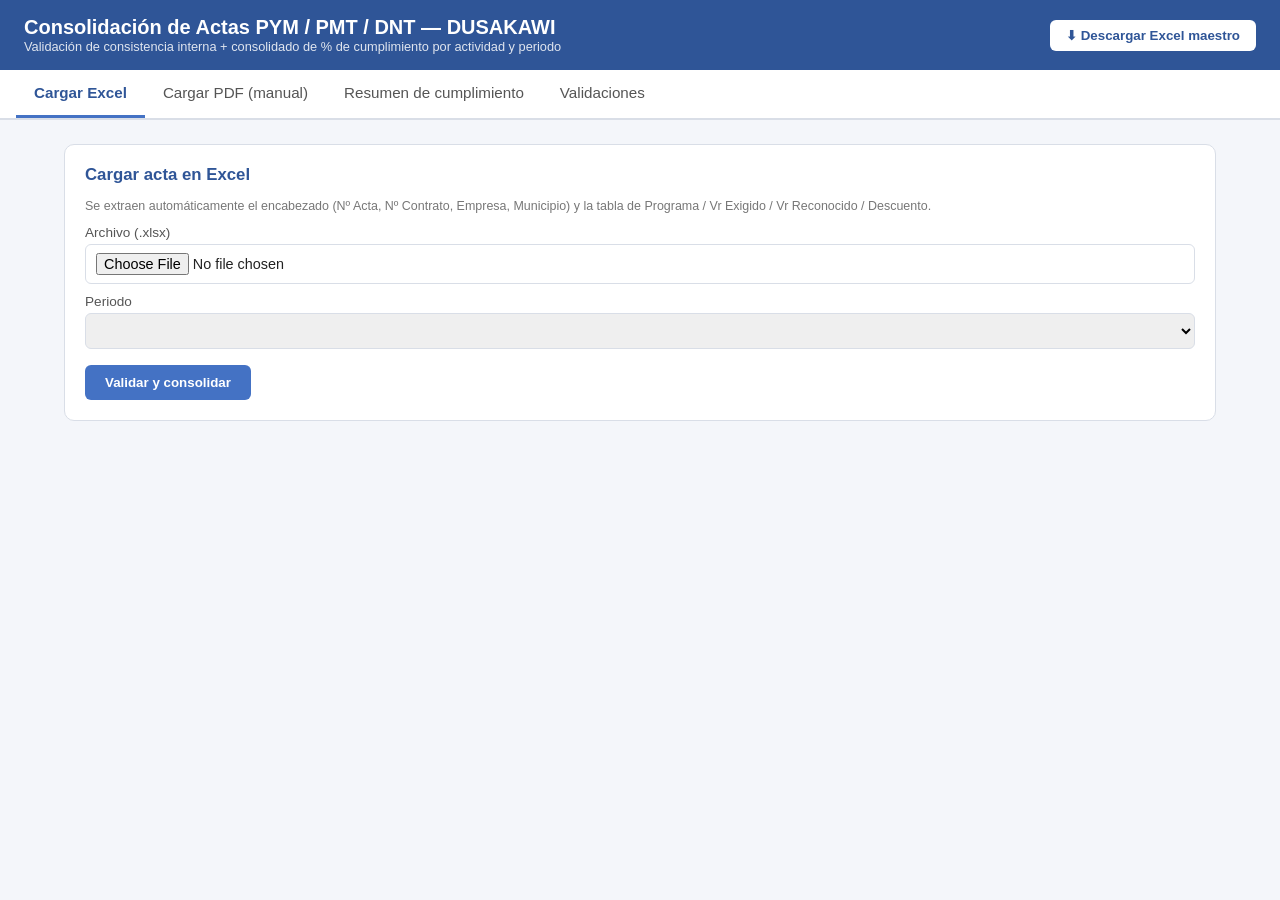
<file: webapp/templates/index.html>
<!DOCTYPE html>
<html lang="es">
<head>
<meta charset="UTF-8">
<meta name="viewport" content="width=device-width, initial-scale=1.0">
<title>Consolidación Actas PYM/PMT/DNT - DUSAKAWI</title>
<style>
  :root {
    --azul: #4472C4;
    --azul-osc: #2f5597;
    --verde: #2e7d32;
    --rojo: #c62828;
    --gris: #f4f6fa;
    --borde: #d9dee7;
  }
  * { box-sizing: border-box; }
  body {
    font-family: "Segoe UI", Arial, sans-serif;
    margin: 0;
    background: var(--gris);
    color: #222;
  }
  header {
    background: var(--azul-osc);
    color: white;
    padding: 16px 24px;
    display: flex;
    justify-content: space-between;
    align-items: center;
    flex-wrap: wrap;
    gap: 8px;
  }
  header h1 { font-size: 1.25rem; margin: 0; }
  header .sub { font-size: 0.8rem; opacity: 0.85; }
  #download-btn {
    background: #fff;
    color: var(--azul-osc);
    border: none;
    padding: 8px 16px;
    border-radius: 6px;
    font-weight: 600;
    cursor: pointer;
  }
  #download-btn:hover { background: #e8edf7; }
  nav {
    display: flex;
    background: white;
    border-bottom: 2px solid var(--borde);
    padding: 0 16px;
    overflow-x: auto;
  }
  nav button {
    background: none;
    border: none;
    padding: 14px 18px;
    font-size: 0.95rem;
    cursor: pointer;
    color: #555;
    border-bottom: 3px solid transparent;
    white-space: nowrap;
  }
  nav button.active {
    color: var(--azul-osc);
    border-bottom-color: var(--azul);
    font-weight: 600;
  }
  main { padding: 24px; max-width: 1200px; margin: 0 auto; }
  .tab { display: none; }
  .tab.active { display: block; }
  .card {
    background: white;
    border: 1px solid var(--borde);
    border-radius: 10px;
    padding: 20px;
    margin-bottom: 20px;
  }
  .card h2 { margin-top: 0; font-size: 1.05rem; color: var(--azul-osc); }
  label { display: block; font-size: 0.85rem; color: #555; margin-bottom: 4px; margin-top: 10px; }
  input[type=text], input[type=number], input[type=file], select {
    width: 100%;
    padding: 8px 10px;
    border: 1px solid var(--borde);
    border-radius: 6px;
    font-size: 0.9rem;
  }
  .grid2 { display: grid; grid-template-columns: 1fr 1fr; gap: 0 16px; }
  .grid3 { display: grid; grid-template-columns: 2fr 1fr 1fr 1fr auto; gap: 0 10px; align-items: end; }
  button.primary {
    margin-top: 16px;
    background: var(--azul);
    color: white;
    border: none;
    padding: 10px 20px;
    border-radius: 6px;
    font-weight: 600;
    cursor: pointer;
  }
  button.primary:hover { background: var(--azul-osc); }
  button.secondary {
    background: #eef1f7;
    color: #333;
    border: 1px solid var(--borde);
    padding: 8px 14px;
    border-radius: 6px;
    cursor: pointer;
    font-size: 0.85rem;
  }
  button.danger {
    background: #fde8e8;
    color: var(--rojo);
    border: 1px solid #f3b3b3;
    border-radius: 6px;
    padding: 6px 10px;
    cursor: pointer;
  }
  table { border-collapse: collapse; width: 100%; font-size: 0.85rem; }
  th, td { border: 1px solid var(--borde); padding: 6px 8px; text-align: left; }
  th { background: var(--azul); color: white; position: sticky; top: 0; }
  tr:nth-child(even) td { background: #fafbfd; }
  .ok { color: var(--verde); font-weight: 600; }
  .error-txt { color: var(--rojo); font-weight: 600; }
  .row-error td { background: #fdecea !important; }
  .pill {
    display: inline-block;
    padding: 2px 8px;
    border-radius: 10px;
    font-size: 0.75rem;
    font-weight: 600;
  }
  .pill.ok { background: #e4f4e6; color: var(--verde); }
  .pill.error { background: #fdecea; color: var(--rojo); }
  .table-wrap { overflow-x: auto; }
  .empty { color: #888; font-style: italic; padding: 12px 0; }
  .toolbar { display: flex; justify-content: space-between; align-items: center; margin-bottom: 10px; }
  .msg { margin-top: 14px; padding: 10px 14px; border-radius: 6px; font-size: 0.9rem; }
  .msg.ok { background: #e4f4e6; color: var(--verde); }
  .msg.error { background: #fdecea; color: var(--rojo); }
  .pct-cell { text-align: right; font-variant-numeric: tabular-nums; }
  .pct-100 { color: var(--verde); font-weight: 600; }
  .pct-bad { color: var(--rojo); font-weight: 600; }
  .hint { font-size: 0.78rem; color: #777; margin-top: 4px; }
</style>
</head>
<body>

<header>
  <div>
    <h1>Consolidación de Actas PYM / PMT / DNT — DUSAKAWI</h1>
    <div class="sub">Validación de consistencia interna + consolidado de % de cumplimiento por actividad y periodo</div>
  </div>
  <button id="download-btn" onclick="window.location='/api/download'">⬇ Descargar Excel maestro</button>
</header>

<nav>
  <button class="tab-btn active" data-tab="tab-xlsx">Cargar Excel</button>
  <button class="tab-btn" data-tab="tab-manual">Cargar PDF (manual)</button>
  <button class="tab-btn" data-tab="tab-resumen">Resumen de cumplimiento</button>
  <button class="tab-btn" data-tab="tab-validaciones">Validaciones</button>
</nav>

<main>

  <!-- TAB: Cargar Excel -->
  <section id="tab-xlsx" class="tab active">
    <div class="card">
      <h2>Cargar acta en Excel</h2>
      <p class="hint">Se extraen automáticamente el encabezado (Nº Acta, Nº Contrato, Empresa, Municipio) y la tabla de Programa / Vr Exigido / Vr Reconocido / Descuento.</p>
      <form id="form-xlsx">
        <label>Archivo (.xlsx)</label>
        <input type="file" name="file" accept=".xlsx" required>
        <label>Periodo</label>
        <select name="periodo" id="periodo-xlsx" required></select>
        <button class="primary" type="submit">Validar y consolidar</button>
      </form>
      <div id="resultado-xlsx"></div>
    </div>
  </section>

  <!-- TAB: Cargar PDF manual -->
  <section id="tab-manual" class="tab">
    <div class="card">
      <h2>Cargar acta en PDF (transcripción manual)</h2>
      <p class="hint">Los PDF de estas actas son escaneos sin texto seleccionable. Transcribe los valores del documento en este formulario.</p>
      <form id="form-manual">
        <div class="grid2">
          <div><label>Municipio</label><input type="text" name="municipio" required></div>
          <div><label>Nº Contrato</label><input type="text" name="contrato" required placeholder="Ej. 20013-061-PMT"></div>
          <div><label>Nº Acta</label><input type="text" name="acta_no" required placeholder="Ej. 20013-061-PMT-5"></div>
          <div><label>Periodo</label><select name="periodo" id="periodo-manual" required></select></div>
          <div><label>Meses evaluados</label><input type="text" name="meses" placeholder="Ej. ENE,FEB"></div>
          <div><label>Empresa</label><input type="text" name="empresa" value="DUSAKAWI IPSI"></div>
          <div><label>NIT</label><input type="text" name="nit"></div>
          <div><label>Régimen</label><input type="text" name="regimen" value="SUBSIDIADO"></div>
        </div>

        <h3 style="margin-top:22px;">Tabla de programas</h3>
        <div class="table-wrap">
          <table id="tabla-programas">
            <thead>
              <tr><th>Programa</th><th>Vr Exigido</th><th>Vr Reconocido</th><th>Descuento</th><th></th></tr>
            </thead>
            <tbody></tbody>
          </table>
        </div>
        <button type="button" class="secondary" onclick="agregarFilaPrograma()">+ Agregar actividad</button>

        <h3 style="margin-top:22px;">Total ejecución (según el acta)</h3>
        <div class="grid2">
          <div><label>Total Vr Exigido</label><input type="number" step="0.01" name="total_exigido"></div>
          <div><label>Total Vr Reconocido</label><input type="number" step="0.01" name="total_reconocido"></div>
          <div><label>Total Descuento</label><input type="number" step="0.01" name="total_descuento"></div>
        </div>

        <button class="primary" type="submit">Validar y consolidar</button>
      </form>
      <div id="resultado-manual"></div>
    </div>
  </section>

  <!-- TAB: Resumen -->
  <section id="tab-resumen" class="tab">
    <div class="card">
      <div class="toolbar">
        <h2 style="margin:0;">Resumen de % de cumplimiento por actividad</h2>
        <button class="secondary" onclick="cargarResumen()">↻ Actualizar</button>
      </div>
      <div id="resumen-contenido" class="table-wrap"></div>
    </div>
  </section>

  <!-- TAB: Validaciones -->
  <section id="tab-validaciones" class="tab">
    <div class="card">
      <div class="toolbar">
        <h2 style="margin:0;">Historial de validaciones</h2>
        <button class="secondary" onclick="cargarValidaciones()">↻ Actualizar</button>
      </div>
      <div id="validaciones-contenido" class="table-wrap"></div>
    </div>
  </section>

</main>

<script>
const PERIODOS = {{ periodos | tojson }};

function poblarSelectPeriodos(id) {
  const sel = document.getElementById(id);
  sel.innerHTML = PERIODOS.map(p => `<option value="${p.value}">${p.label}</option>`).join('');
}
poblarSelectPeriodos('periodo-xlsx');
poblarSelectPeriodos('periodo-manual');

// --- Navegación de tabs ---
document.querySelectorAll('.tab-btn').forEach(btn => {
  btn.addEventListener('click', () => {
    document.querySelectorAll('.tab-btn').forEach(b => b.classList.remove('active'));
    document.querySelectorAll('.tab').forEach(t => t.classList.remove('active'));
    btn.classList.add('active');
    document.getElementById(btn.dataset.tab).classList.add('active');
    if (btn.dataset.tab === 'tab-resumen') cargarResumen();
    if (btn.dataset.tab === 'tab-validaciones') cargarValidaciones();
  });
});

// --- Filas dinámicas de la tabla manual ---
function agregarFilaPrograma(valores) {
  const tbody = document.querySelector('#tabla-programas tbody');
  const tr = document.createElement('tr');
  const v = valores || {programa:'', vr_exigido:'', vr_reconocido:'', descuento:''};
  tr.innerHTML = `
    <td><input type="text" class="p-nombre" value="${v.programa}" placeholder="Nombre de la actividad"></td>
    <td><input type="number" step="0.01" class="p-exigido" value="${v.vr_exigido}"></td>
    <td><input type="number" step="0.01" class="p-reconocido" value="${v.vr_reconocido}"></td>
    <td><input type="number" step="0.01" class="p-descuento" value="${v.descuento}"></td>
    <td><button type="button" class="danger" onclick="this.closest('tr').remove()">✕</button></td>
  `;
  tbody.appendChild(tr);
}
const PROGRAMAS_TIPICOS = [
  "INDIVIDUALES PARA NIÑOS Y NIÑAS EN PRIMERA INFANCIA 1M - 5A",
  "INDIVIDUALES PARA NIÑOS Y NIÑAS EN INFANCIA 6 - 11 AÑOS",
  "INDIVIDUALES PARA LOS ADOLESCENTES 12 - 17 AÑOS",
  "INDIVIDUALES PARA LOS JOVENES 18 - 28 AÑOS",
  "INDIVIDUALES PARA LOS ADULTOS 29 - 59 AÑOS",
  "INDIVIDUALES PARA LOS ADULTOS MAYORES 60 A 80 Y MAS",
  "PAI",
  "MATERNO PERINATAL",
  "ATENCION POSPARTO",
  "DEMANDA INDUCIDA",
  "RUTA RIESGO CARDIOVASCULAR BAJA",
];
PROGRAMAS_TIPICOS.forEach(nombre => agregarFilaPrograma({programa: nombre, vr_exigido:'', vr_reconocido:'', descuento:''}));

// --- Render de resultados de validación ---
function renderResultado(container, data) {
  if (data.error) {
    container.innerHTML = `<div class="msg error">${data.error}</div>`;
    return;
  }
  const nErr = data.checks.filter(c => c.resultado === 'ERROR').length;
  const resumenMsg = nErr === 0
    ? `<div class="msg ok">✔ ${data.acta.municipio} — Contrato ${data.acta.contrato} — Acta ${data.acta.acta_no} — periodo ${data.periodo}: ${data.checks.length} chequeos, todos OK.</div>`
    : `<div class="msg error">⚠ ${data.acta.municipio} — Contrato ${data.acta.contrato} — Acta ${data.acta.acta_no} — periodo ${data.periodo}: ${nErr} de ${data.checks.length} chequeos con ERROR.</div>`;

  const filas = data.checks.map(c => `
    <tr class="${c.resultado === 'ERROR' ? 'row-error' : ''}">
      <td>${c.chequeo}</td>
      <td><span class="pill ${c.resultado === 'OK' ? 'ok' : 'error'}">${c.resultado}</span></td>
      <td>${c.detalle}</td>
    </tr>`).join('');

  container.innerHTML = resumenMsg + `
    <div class="table-wrap" style="margin-top:12px;">
      <table>
        <thead><tr><th>Chequeo</th><th>Resultado</th><th>Detalle</th></tr></thead>
        <tbody>${filas}</tbody>
      </table>
    </div>`;
}

// --- Form: Cargar Excel ---
document.getElementById('form-xlsx').addEventListener('submit', async (e) => {
  e.preventDefault();
  const container = document.getElementById('resultado-xlsx');
  container.innerHTML = '<div class="empty">Procesando...</div>';
  const fd = new FormData(e.target);
  const resp = await fetch('/api/upload-xlsx', { method: 'POST', body: fd });
  const data = await resp.json();
  renderResultado(container, data);
});

// --- Form: Cargar manual (PDF) ---
document.getElementById('form-manual').addEventListener('submit', async (e) => {
  e.preventDefault();
  const container = document.getElementById('resultado-manual');
  container.innerHTML = '<div class="empty">Procesando...</div>';
  const fd = new FormData(e.target);

  const programas = [];
  document.querySelectorAll('#tabla-programas tbody tr').forEach(tr => {
    const nombre = tr.querySelector('.p-nombre').value.trim();
    if (!nombre) return;
    programas.push({
      programa: nombre,
      vr_exigido: parseFloat(tr.querySelector('.p-exigido').value) || 0,
      vr_reconocido: parseFloat(tr.querySelector('.p-reconocido').value) || 0,
      descuento: parseFloat(tr.querySelector('.p-descuento').value) || 0,
    });
  });

  const acta = {
    municipio: fd.get('municipio'),
    contrato: fd.get('contrato'),
    acta_no: fd.get('acta_no'),
    meses: fd.get('meses'),
    empresa: fd.get('empresa'),
    nit: fd.get('nit'),
    regimen: fd.get('regimen'),
    archivo_origen: '(transcripción manual desde PDF)',
    programas: programas,
    total_ejecucion: {
      vr_exigido: parseFloat(fd.get('total_exigido')) || 0,
      vr_reconocido: parseFloat(fd.get('total_reconocido')) || 0,
      descuento: parseFloat(fd.get('total_descuento')) || 0,
    },
  };

  const resp = await fetch('/api/upload-manual', {
    method: 'POST',
    headers: {'Content-Type': 'application/json'},
    body: JSON.stringify({ periodo: fd.get('periodo'), acta }),
  });
  const data = await resp.json();
  renderResultado(container, data);
});

// --- Resumen de cumplimiento ---
async function cargarResumen() {
  const container = document.getElementById('resumen-contenido');
  container.innerHTML = '<div class="empty">Cargando...</div>';
  const resp = await fetch('/api/resumen');
  const data = await resp.json();
  if (!data.rows || data.rows.length === 0) {
    container.innerHTML = '<div class="empty">Aún no hay actas consolidadas.</div>';
    return;
  }
  const periodos = data.periodos;
  const headerCols = ['Municipio', 'Contrato', 'Programa', ...periodos, 'Promedio'];
  const fmtPct = (v) => {
    if (v === null || v === undefined || v === '') return '-';
    const pct = (v * 100).toFixed(1) + '%';
    const cls = v >= 0.999 ? 'pct-100' : (v < 0.9 ? 'pct-bad' : '');
    return `<span class="${cls}">${pct}</span>`;
  };
  let thead = '<tr>' + headerCols.map(c => `<th>${c}</th>`).join('') + '</tr>';
  let bodyRows = data.rows.map(r => {
    let tds = `<td>${r.Municipio}</td><td>${r.Contrato}</td><td>${r.Programa}</td>`;
    periodos.forEach(p => { tds += `<td class="pct-cell">${fmtPct(r[p])}</td>`; });
    tds += `<td class="pct-cell"><strong>${fmtPct(r.Promedio)}</strong></td>`;
    return `<tr>${tds}</tr>`;
  }).join('');
  container.innerHTML = `<table><thead>${thead}</thead><tbody>${bodyRows}</tbody></table>`;
}

// --- Validaciones ---
async function cargarValidaciones() {
  const container = document.getElementById('validaciones-contenido');
  container.innerHTML = '<div class="empty">Cargando...</div>';
  const resp = await fetch('/api/validaciones');
  const data = await resp.json();
  if (!data || data.length === 0) {
    container.innerHTML = '<div class="empty">Aún no hay validaciones registradas.</div>';
    return;
  }
  const rows = data.map(r => `
    <tr class="${r.Resultado === 'ERROR' ? 'row-error' : ''}">
      <td>${r.Municipio}</td><td>${r.Contrato}</td><td>${r.Acta_No}</td><td>${r.Periodo}</td>
      <td>${r.Chequeo}</td>
      <td><span class="pill ${r.Resultado === 'OK' ? 'ok' : 'error'}">${r.Resultado}</span></td>
      <td>${r.Detalle}</td>
    </tr>`).join('');
  container.innerHTML = `<table>
    <thead><tr><th>Municipio</th><th>Contrato</th><th>Acta</th><th>Periodo</th><th>Chequeo</th><th>Resultado</th><th>Detalle</th></tr></thead>
    <tbody>${rows}</tbody></table>`;
}
</script>
</body>
</html>
</file>
